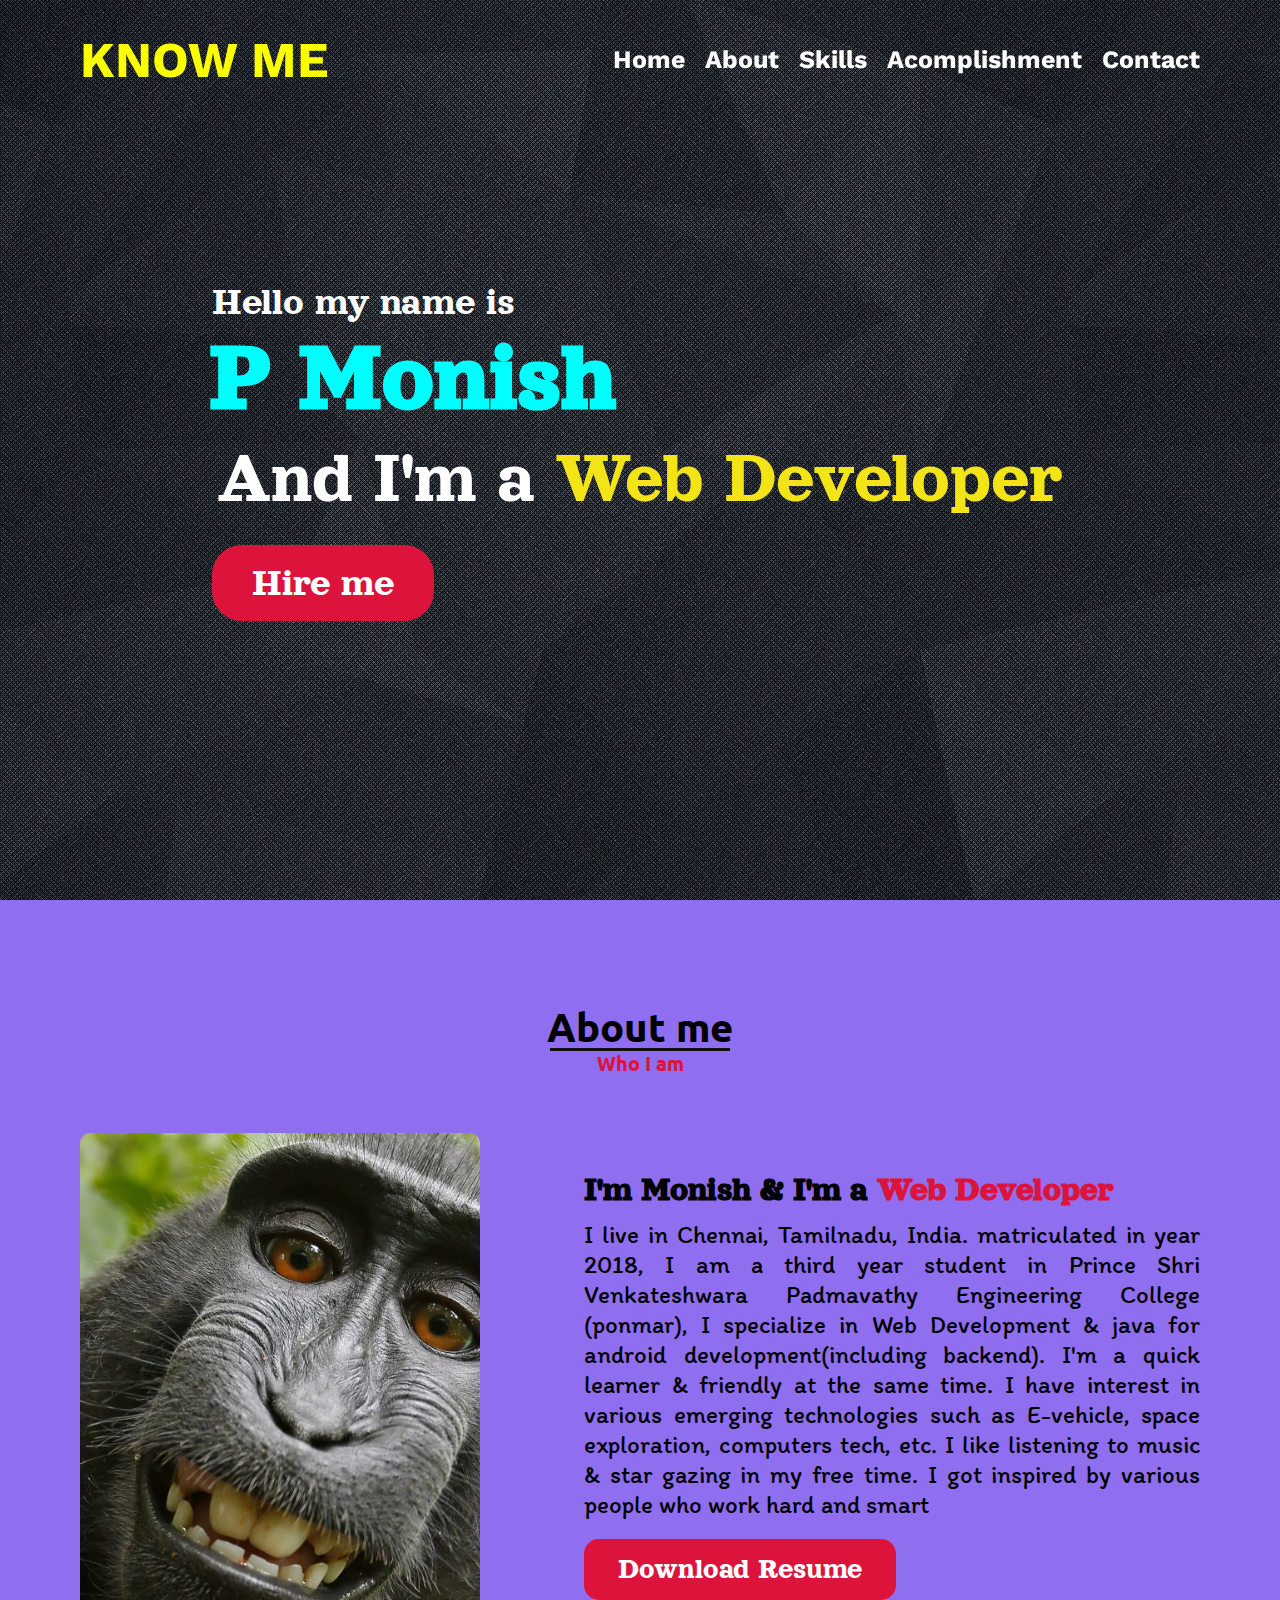
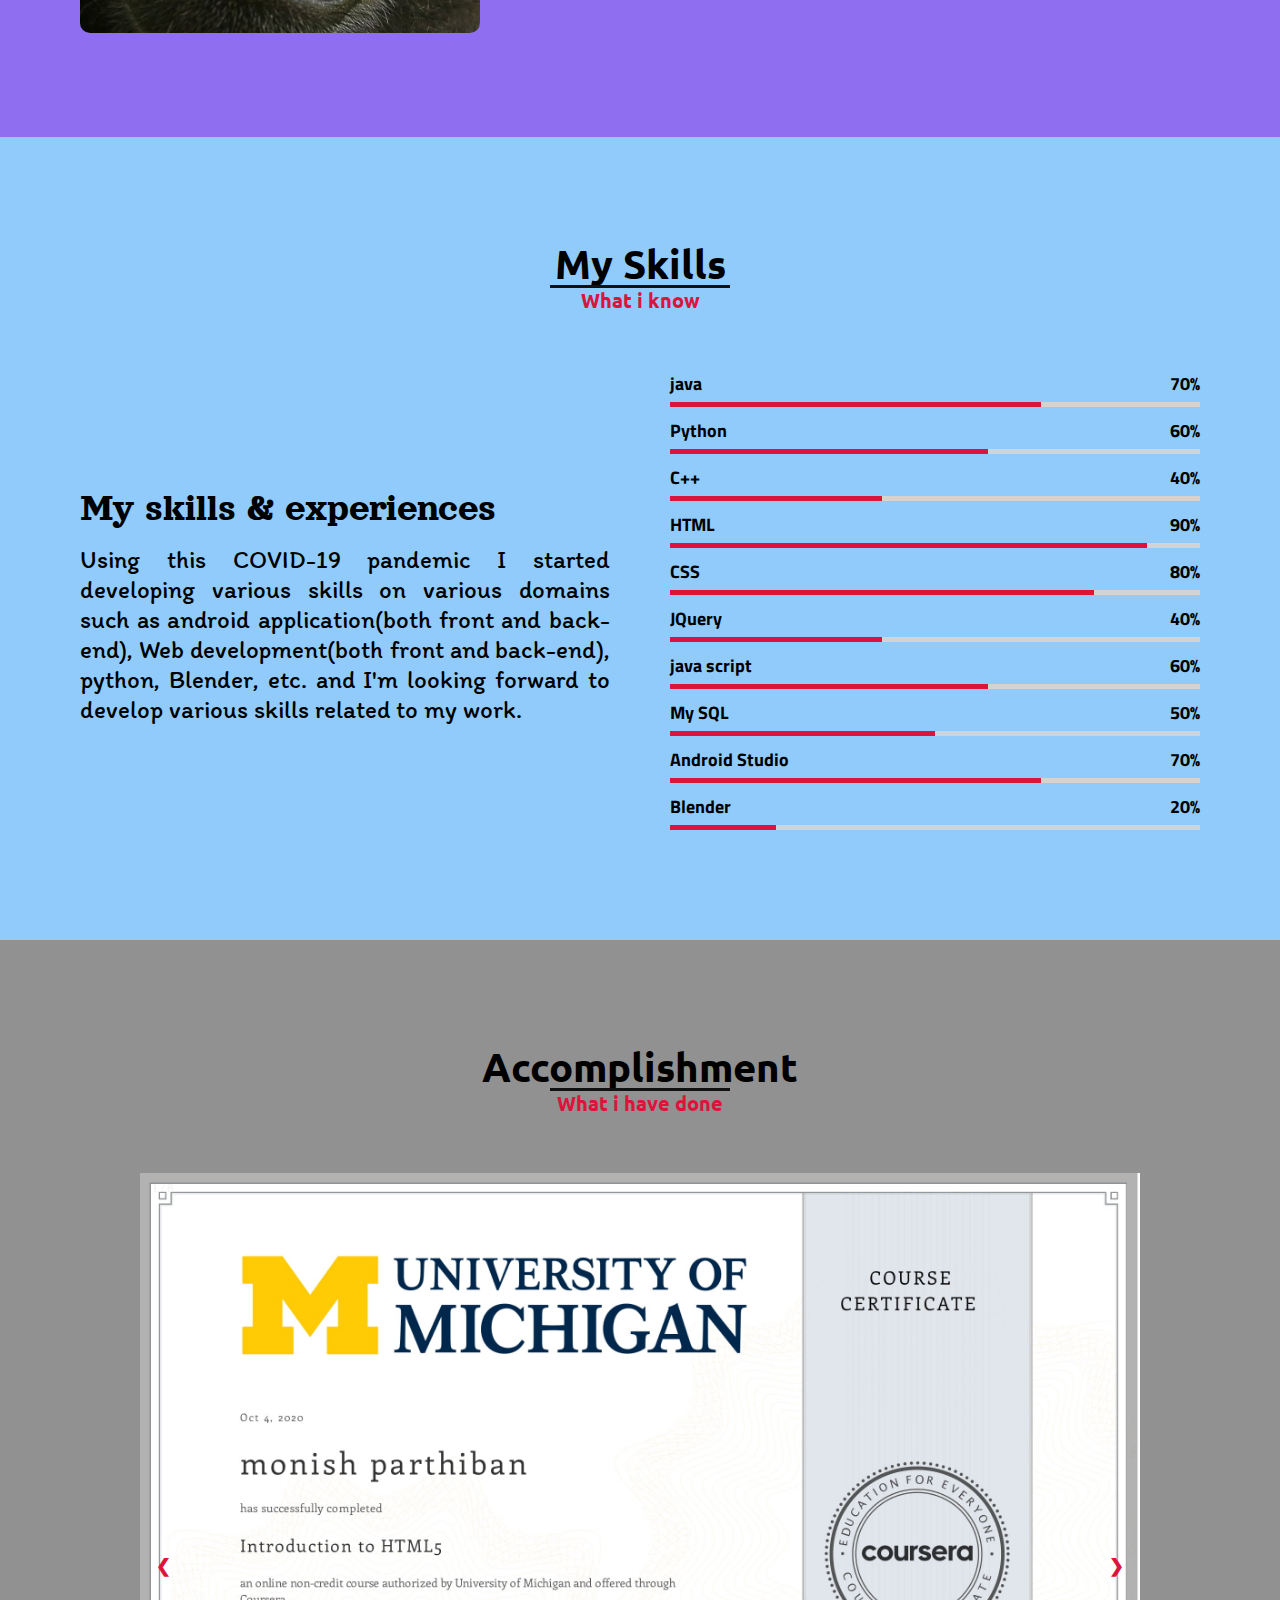
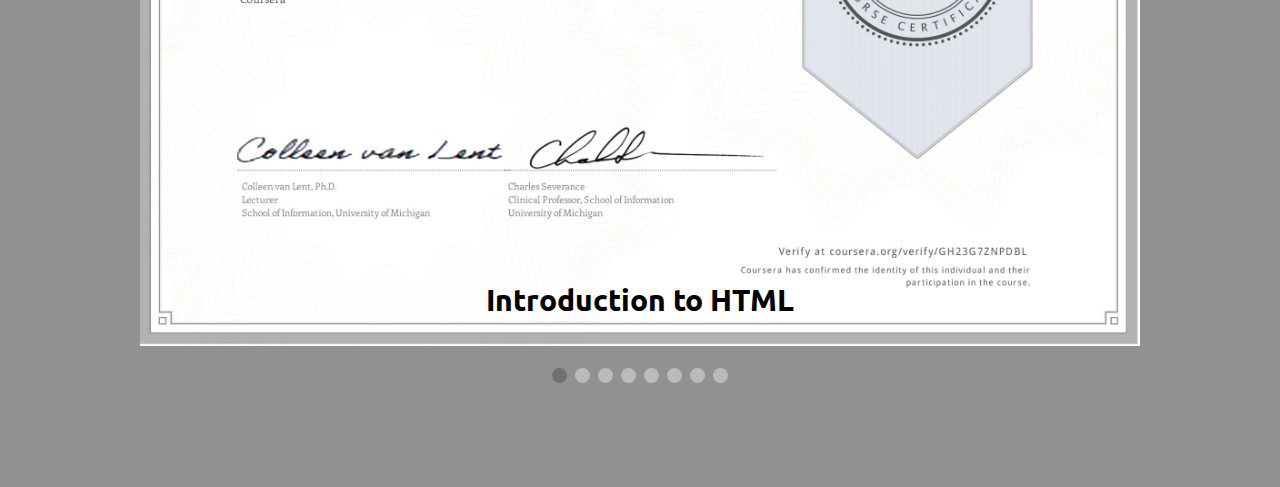
<file: portfolio/main.html>
<!DOCTYPE html>
<html lang="en">
<head>
    <meta charset="UTF-8">
    <!-- <meta http-equiv="X-UA-Compatible" content="IE=edge"> -->
    <meta name="viewport" content="width=device-width, initial-scale=1.0">
    <title>My Portfolio</title>
    <link rel="stylesheet" href="mcss.css">
    <link rel="preconnect" href="https://fonts.gstatic.com">
    <link href="https://fonts.googleapis.com/css2?family=Orelega+One&display=swap" rel="stylesheet">
    <link rel="preconnect" href="https://fonts.gstatic.com">
    <link href="https://fonts.googleapis.com/css2?family=Work+Sans:wght@100&display=swap" rel="stylesheet">
    <link rel="preconnect" href="https://fonts.gstatic.com">
    <link href="https://fonts.googleapis.com/css2?family=Ubuntu:wght@300&display=swap" rel="stylesheet">
    <link rel="preconnect" href="https://fonts.gstatic.com">
    <link href="https://fonts.googleapis.com/css2?family=Itim&display=swap" rel="stylesheet">
    <link rel="preconnect" href="https://fonts.gstatic.com">
    <link href="https://fonts.googleapis.com/css2?family=Titillium+Web:ital,wght@1,200&display=swap" rel="stylesheet">


    <script src="https://code.jquery.com/jquery-3.5.1.min.js"></script>

    <link rel="stylesheet" href="https://cdnjs.cloudflare.com/ajax/libs/font-awesome/4.7.0/css/font-awesome.min.css">


</head>
<body>
    <nav class="navbar">
        <div class="max-width">
            <div class="logo"><a href="#">KNOW <span>ME</span></a></div>
            <ul class="menu">
                <li><a href="#">Home</a></li>
                <li><a href="#">About</a></li>
                <li><a href="#">Skills</a></li>
                <li><a href="#">Acomplishment</a></li>
                <li><a href="#">Contact</a></li>
            </ul>
            <div class="menu-btn">
                <i class="fa fa-bars"></i>
            </div>
            
        </div> 
    </nav>

    <section class="home" id="home">
        <div id="max-width">
            <div class="home-content">
                <div class="text-1">Hello my name is</div>
                <div class="text-2">P Monish </div>
                <div class="text-3">And I'm a <span> Web Developer</span></div>
                <a href="#">Hire me</a>
            </div>
        </div>
    </section>
























    <section class="about" id="about">
        <div class="max-width">
            <h2 class="title">About me</h2>
        
            <div class="about-content">
                <div class="left">
                    <img src="res/me.jpg" alt="">
                </div>
                <div class="right">
                    <div class="text">I'm Monish & I'm a <span>Web Developer</span></div>
                    <p>I live in Chennai, Tamilnadu, India. matriculated in year 2018, I am a third year student in Prince Shri Venkateshwara Padmavathy Engineering College (ponmar), I specialize in Web Development & java for android development(including backend). I'm a quick learner & friendly at the same time. I have interest in various emerging technologies such as E-vehicle, space exploration, computers tech, etc. I like listening to music  & star gazing in my free time. I got inspired by various people who work hard and smart</p>
                    <a href="#">Download Resume</a>
                </div>
            </div>
        </div>
    </section>





















    <section class="skills" id="skills">
        <div class="max-width">
            <h2 class="title">My Skills</h2>
            <div class="skills-content">
                <div class="column left">
                    <div class="text">My skills & experiences</div>
                    <p>Using this COVID-19 pandemic I started developing various skills on various domains such as android application(both front and back-end), Web development(both front and back-end), python, Blender, etc.  and I'm looking forward to develop various skills related to my work.</p>
                </div>
                <div class="column right">
                    <div class="bars">
                        <div class="info">
                            <span>java</span>
                            <span>70%</span>
                            
                        </div> 
                        <div class="line java"></div>
                    </div>
                    <div class="bars">
                        <div class="info">
                            <span>Python</span>
                            <span>60%</span>
                            
                        </div>
                        <div class="line python"></div>
                    </div>
                    <div class="bars">
                        <div class="info">
                            <span>C++</span>
                            <span>40%</span>
                            
                        </div>
                        <div class="line cplus"></div>
                    </div>
                    <div class="bars">
                        <div class="info">
                            <span>HTML</span>
                            <span>90%</span>
                            
                        </div>
                        <div class="line html"></div>
                    </div>
                    <div class="bars">
                        <div class="info">
                            <span>CSS</span>
                            <span>80%</span>
                            
                        </div>
                        <div class="line css"></div>
                    </div>
                    <div class="bars">
                        <div class="info">
                            <span>JQuery</span>
                            <span>40%</span>
                            
                        </div>
                        <div class="line jquery"></div>
                    </div>
                    <div class="bars">
                        <div class="info">
                            <span>java script</span>
                            <span>60%</span>
                            
                        </div>
                        <div class="line js"></div>
                    </div>
                    <div class="bars">
                        <div class="info">
                            <span>My SQL</span>
                            <span>50%</span>
                            
                        </div>
                        <div class="line mysql"></div>
                    </div>
                    <div class="bars">
                        <div class="info">
                            <span>Android Studio</span>
                            <span>70%</span>
                            
                        </div>
                        <div class="line as"></div>
                    </div>
                    <div class="bars">
                        <div class="info">
                            <span>Blender</span>
                            <span>20%</span>
                            
                        </div>
                        <div class="line blender"></div>
                    </div>
                </div>
            </div>
        </div>
    </section>



























    <section class="accomplishment">
        <div class="max-width">
            <h2 class="title">Accomplishment</h2>
        
            <div class="slideshow-container">

                <!-- Full-width images with number and caption text -->
                <div class="mySlides fade">
                  <div class="numbertext">1 / 8</div>
                  <img src="res/certificates/wd1.jpg" style="width:100%">
                  <div class="text">Introduction to HTML</div>
                </div>
              
                <div class="mySlides fade">
                  <div class="numbertext">2 / 8</div>
                  <img src="res/certificates/wd2.jpg" style="width:100%">
                  <div class="text">Introduction to CSS</div>
                </div>
              
                <div class="mySlides fade">
                  <div class="numbertext">3 / 8</div>
                  <img src="res/certificates/wd3.jpg" style="width:100%">
                  <div class="text">Interactivity with java script</div>
                </div>
                
                <div class="mySlides fade">
                    <div class="numbertext">4 / 8</div>
                    <img src="res/certificates/wd4.jpg" style="width:100%">
                    <div class="text">Responsive design</div>
                </div>

                <div class="mySlides fade">
                    <div class="numbertext">5 / 8</div>
                    <img src="res/certificates/python1.jpg" style="width:100%">
                    <div class="text">Python</div>
                </div>

                <div class="mySlides fade">
                    <div class="numbertext">6 / 8</div>
                    <img src="res/certificates/python2.jpg" style="width:100%">
                    <div class="text">Python Data Structure</div>
                </div>

                <div class="mySlides fade">
                    <div class="numbertext">7 / 8</div>
                    <img src="res/certificates/as.jpg" style="width:100%">
                    <div class="text">Android studio</div>
                </div>

                <div class="mySlides fade">
                    <div class="numbertext">8 / 8</div>
                    <img src="res/certificates/gads.jpg" style="width:100%">
                    <div class="text">Google Ads</div>
                </div>
              
                <!-- Next and previous buttons -->
                <a class="prev" onclick="plusSlides(-1)">&#10094;</a>
                <a class="next" onclick="plusSlides(1)">&#10095;</a>
              </div>
              <br>
              
              <!-- The dots/circles -->
              <div style="text-align:center">
                <span class="dot" onclick="currentSlide(1)"></span>
                <span class="dot" onclick="currentSlide(2)"></span>
                <span class="dot" onclick="currentSlide(3)"></span>
                <span class="dot" onclick="currentSlide(4)"></span>
                <span class="dot" onclick="currentSlide(5)"></span>
                <span class="dot" onclick="currentSlide(6)"></span>
                <span class="dot" onclick="currentSlide(7)"></span>
                <span class="dot" onclick="currentSlide(8)"></span>
              </div>
        </div>

    </section>






    <script src="script.js"></script>
</body>
</html>
</file>
<file: portfolio/mcss.css>
*{
    margin: 0;
    padding: 0;
    box-sizing: border-box;
    text-decoration: none;
}
.navbar{
    position: fixed;
    width: 100%;
    /* background-color: crimson; */
    font-family: 'Work Sans', sans-serif;
    font-weight: 500;
    padding: 30px 0 ;
    z-index: 999;
    transition: all 0.3s ease;
}
.navbar.sticky{
    padding: 10px 0;
    background: #362BF5;
}
.max-width{
    max-width: 1300px;
    padding: 0 80px;
    margin: auto;
}
.navbar .max-width{
        display: flex;
        align-items: center;
        justify-content: space-between;

}
.navbar .logo a{
    color: #fbff00 ;
    font-size: 50px;
    font-weight: bold;
    transition: all 0.3s ease;
}
.navbar.sticky .logo a{
    color: #fff;
}

.navbar .menu li{
    display: inline-block;
    list-style: none;
}
.navbar .menu li a{
    color: #fff;
    font-size: 25px;
    font-weight: bold;
    margin-left: 15px;
    
    transition: color 0.3s ease ;
}
.navbar .menu li a:hover{
    color: crimson;
}
.menu-btn{
    color: #fff;
    font-size: 23px;
    cursor: pointer;
    display: none;
}


/* Home styling */


.home{
    display: flex;
    background: url("res/mainbg.jpg") no-repeat center   ;
    height: 100vh;
    color: #fff;
    /* text-align: center; */
    min-height: 500px;
    font-family: 'Orelega One', cursive;   
     align-items: center;
    justify-content: space-evenly;
}
.home .max-width{
    margin-right: auto 0 auto 40px;
}
.home .home-content .text-1{
    font-size: 40px;
}
.home .home-content .text-2{
    font-size: 100px;
    font-weight: 600;
    margin-left: -3px;
    color: cyan;
}
.home .home-content .text-3{
    font-size: 75px;
    margin: 5px;
}
.home .home-content .text-3 span{
    color: #f3e418;
    font-weight: 500;
}
.home .home-content a{
    display: inline-block;
    background: crimson;
    color: #fff;
    font-size: 40px;
    padding: 12px 36px;
    margin-top: 20px;
    border-radius: 30px;
    border:4px solid crimson;
    transition: all 0.3s ease;
}
.home .home-content a:hover{
    color: #fff;
    background: none;
}





/* Similar content styling */

section{
    padding: 100px 0;
}
.about ,.skills{
    font-family: 'Orelega One', cursive;
}
.about .about-content,
.skills .skills-content{
    display: flex;
    align-items: center;
    flex-wrap: wrap;
    justify-content: space-between;
}
section .title{
    font-family: 'Ubuntu', sans-serif;
    position: relative;
    text-align: center;
    font-size: 40px;
    font-weight: bold;
    margin-bottom: 60px;
    padding-bottom: 20px;
}
section .title::before{
    content: "";
    position: absolute;
    bottom: 22px;
    left: 50%;
    width: 180px;
    height: 3px;
    background: #111;
    transform: translateX(-50%);
}
section .title::after{
    position: absolute;
    bottom: -9px;
    left: 50%;
    font-size: 20px;
    color: crimson;
    padding: 5px;
    background: rgba(102, 102, 102,0);
    transform: translateX(-50%);
}







/* About styling */

.about{
    background: #8F6EF0;
}
.about .title::after{
    content: "Who I am";    
}
.about .about-content{
    display: flex;
    align-items: center;
    flex-wrap: wrap;
    justify-content: space-between;
}
.about .about-content .left{
    width: 45%;
}
.about .about-content .left img{
    height: 500px;
    width: 400px;
    object-fit: cover;
    border-radius: 10px;
}
.about .about-content .right{
    width: 55%;
}
.about .about-content .right .text{
    font-size: 35px;
    font-weight: bold;
    margin-bottom: 10px;
    font-weight: bolder;
}
.about .about-content .right .text span{
    color: crimson;
}
.about .about-content .right p{
    text-align: justify;
    font-size: 25px;
    font-family: 'Itim', cursive;
}
.about .about-content .right a{
    display: inline-block;
    background: crimson;
    color: #fff;
    font-size: 30px;
    padding: 10px 30px;
    margin-top: 20px;
    border-radius: 15px;
    border:4px solid crimson;
    transition: all 0.3s ease;

}
.about .about-content .right a:hover{
    color: crimson;
    background: none;
}






/* skills styling */
.skills {
    background:#90CBFB;
}
.skills .title::after{
    content: "What i know";
}
.skills .skills-content .column{
    width: calc(50% - 30px);
}
.skills .skills-content .left .text{
    font-size: 40px;
    margin-bottom: 14px;
}
.skills .skills-content .left p{
    font-size: 25px;
    text-align: justify;
    font-family: 'Itim', cursive;
}
.skills .skills-content .right .bars{
    margin-bottom: 10px;
    font-size: 20px;
    font-family: 'Titillium Web', sans-serif;
    font-weight: bold;
}
.skills .skills-content .right .info{
     
    display: flex;
    margin-bottom: 5px;
    align-items: center;
    justify-content: space-between ;
}
.skills .skills-content .right span{
    font-size: 18px;
    /* font-weight: bolder; */
}
.skills .skills-content .right .line{
    height: 5px;
    width: 100%;
    background: lightgrey;
    position: relative;
}
.skills .skills-content .right .line::before{
    content: "";
    position: absolute;
    height: 100%;
    width: 80%;
    left: 0;
    right: 0;
    background: crimson;
}
.skills-content .right .bars .java::before{
    width: 70%;
}
.skills-content .right .bars .python::before{
    width: 60%;
}
.skills-content .right .bars .cplus::before{
    width: 40%;
}
.skills-content .right .bars .html::before{
    width: 90%;
}
.skills-content .right .bars .css::before{
    width: 80%;
}
.skills-content .right .bars .jquery::before{
    width: 40%;
}
.skills-content .right .bars .js::before{
    width: 60%;
}
.skills-content .right .bars .mysql::before{
    width: 50%;
}
.skills-content .right .bars .as::before{
    width: 70%;
}
.skills-content .right .bars .blender::before{
    width: 20%;
}
























/* accomplishment style */
.accomplishment .title::after{
    content: "What i have done";
}
.accomplishment {
    box-sizing:border-box;
    background: #919191;
}

/* Slideshow container */
.slideshow-container {
  max-width: 1000px;
  position: relative;
  margin: auto;
}

/* Hide the images by default */
.mySlides {
  display: none;
}

/* Next & previous buttons */
.prev, .next {
  cursor: pointer;
  position: absolute;
  top: 50%;
  width: auto;
  margin-top: -22px;
  padding: 16px;
  color: crimson;
  font-weight: bold;
  font-size: 18px;
  transition: 0.6s ease;
  border-radius: 0 3px 3px 0;
  user-select: none;
}

/* Position the "next button" to the right */
.next {
  right: 0;
  border-radius: 3px 0 0 3px;
}

/* On hover, add a black background color with a little bit see-through */
.prev:hover, .next:hover {
  background-color: rgba(0,0,0,0.8);
}

/* Caption text */
.accomplishment .text {
    margin-bottom: 15px;
    color: #000;
    font-size: 30px;
    padding: 8px 12px;
    position: absolute;
    bottom: 8px;
    width: 100%;
    text-align: center;
    font-family: 'Ubuntu', sans-serif;
    font-weight: bold;
}

/* Number text (1/3 etc) */
.numbertext {
  color: #f2f2f2;
  font-size: 12px;
  padding: 8px 12px;
  position: absolute;
  top: 0;
}

/* The dots/bullets/indicators */
.dot {
  cursor: pointer;
  height: 15px;
  width: 15px;
  margin: 0 2px;
  background-color: #bbb;
  border-radius: 50%;
  display: inline-block;
  transition: background-color 0.6s ease;
}

.active, .dot:hover {
  background-color: #717171;
}

/* Fading animation */
.fade {
  -webkit-animation-name: fade;
  -webkit-animation-duration: 1.5s;
  animation-name: fade;
  animation-duration: 1.5s;
}

@-webkit-keyframes fade {
  from {opacity: .4}
  to {opacity: 1}
}

@keyframes fade {
  from {opacity: .4}
  to {opacity: 1}
}












/* Responcive start */
@media (max-width: 1300px) {
        .home .max-width{
            margin-left: 0px;
        }
}
@media (max-width: 1104 px){
    .about .about-content .left img{
        height: 450px;
        width: 350px;
    }
}
@media (max-width: 991px){
    .max-width{
        padding: 0 50px;
    }
}
@media (max-width: 941px){
    
    .menu-btn{
        display: block;
        z-index: 999;
    }
    .menu-btn i.active::before{
        content: "\f00d";
    }
    .navbar .menu{
        position: fixed;
        height: 100vh;
        width: 100%;
        background:#000 ;
        left:-100%;
        top: 0;
        text-align: center;
        padding-top: 80px;
        transition: all 0.3s ease;
    }
    .navbar .menu.active{
        left: 0;
    }
    .navbar .menu li{
        display: block;
    }
    .navbar .menu li a{
        display: inline-block;
        margin: 20px 0;
        font-size: 25px;
    }
    .home .home-content .text-1{
        font-size: 30px;
    }
    .home .home-content .text-2{
        font-size: 50px;
    }
    .home .home-content .text-3{
        font-size: 30px;
    }  
    .home .home-content a{
        font-size: 25px;
        padding: 10px 30px;
    } 
    .max-width{
        max-width: 800px;
    }
    .about .about-content .left{
        display: flex;
        justify-content: center;
        margin: 0 auto 60px;
    }
    .about .about-content .right{
        flex: 100%;
    }
}
@media (max-width:690px){
    .skills .skills-content .column{
        width: 100%;
    }
}

@media (max-width: 991px){
    .max-width{
        padding: 0 23px;
    }

    home .home-content .text-1{
        font-size: 25px;
    }
    .home .home-content .text-2{
        font-size: 45px;
    }
    .home .home-content .text-3{
        font-size: 27px;
    }   
    .home .home-content a{
        font-size: 22px;
        /* padding: 9px 20px; */
    } 
    .skills .skills-content .column{
        width: 100%;
        margin-bottom: 35px;
    }
}
@media (max-width: 500px){
    home .home-content .text-1{
        font-size: 25px;
    }
    .home .home-content .text-2{
        font-size: 45px;
    }
    .home .home-content .text-3{
        font-size: 27px;
    }   
    .accomplishment .text{
        font-size: 15px;
    }
}
</file>
